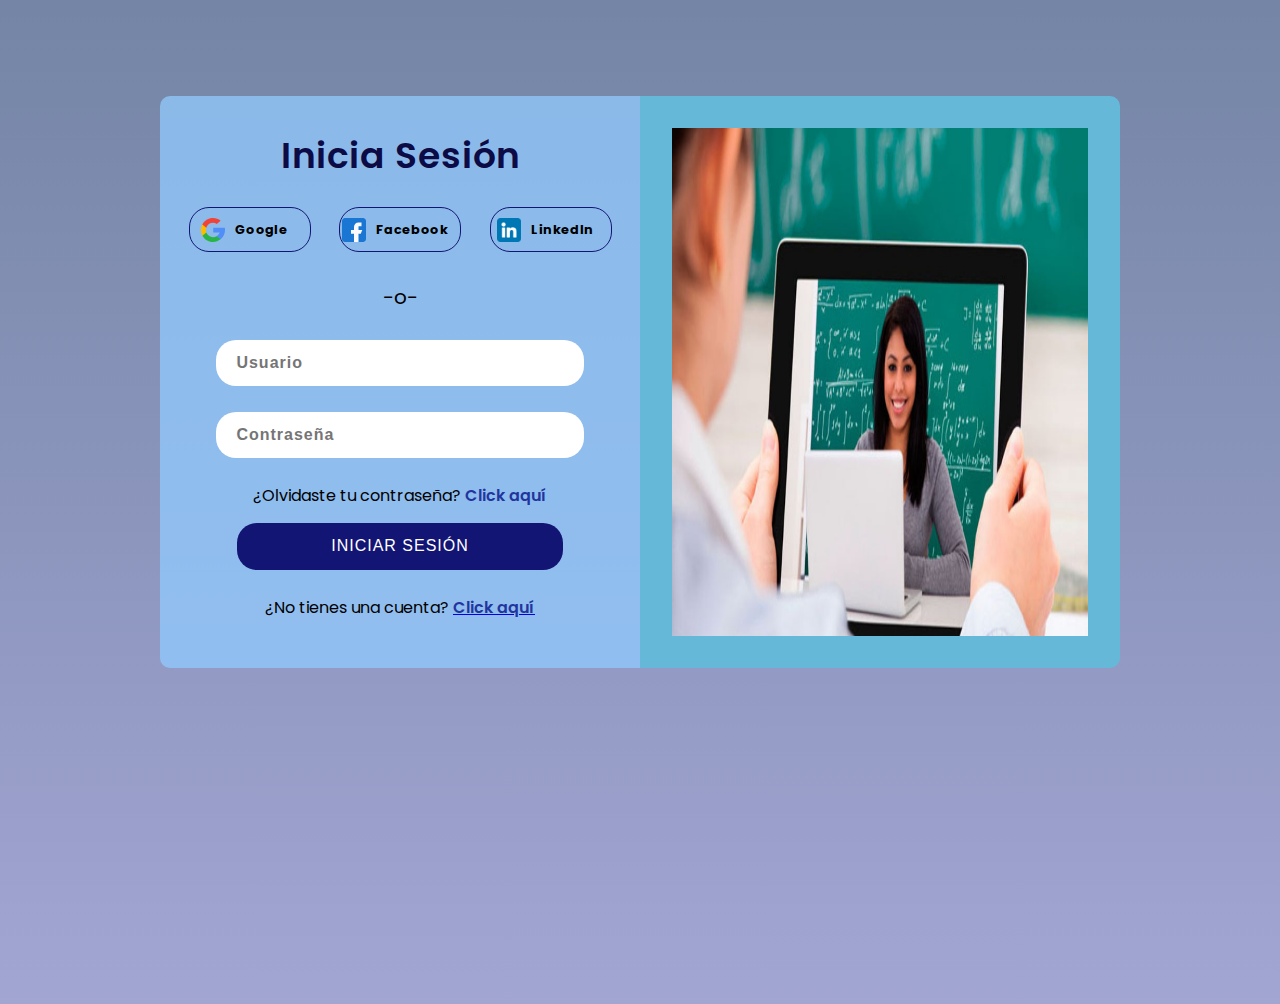
<file: index.html>
<!DOCTYPE html>
<html lang="en">
<head>
    <meta charset="UTF-8">
    <meta http-equiv="X-UA-Compatible" content="IE=edge">
    <meta name="viewport" content="width=device-width, initial-scale=1.0">
    
    <link rel="stylesheet" href="./css/style.css">
    
    <title>Proyecto Login</title>
</head>
<body>
      <article class="contenedor-login">
          <section class="contenedor-info-login">
            <h1 class="titulo">Inicia Sesión</h1>
            <section class="iniciar-rsocial">
                <figure class="iniciar-rsocial-elem">
                    <img src="images/google.svg" alt="google-image">
                    <span>Google</span>
                </figure>
                <figure class="iniciar-rsocial-elem">
                    <img src="images/facebook.svg" alt="facebook-image">
                    <span>Facebook</span>
                </figure>
                <figure class="iniciar-rsocial-elem">
                    <img src="./images/logolink.png" alt="linkedin-image">
                    <span>LinkedIn</span>
                </figure>
            </section>
            <p>-o-</p>
            <form class="contenedor-inputs">
                <input class="input" type="text" placeholder="Usuario">
                <input class="input" type="password" placeholder="Contraseña">
                <p>¿Olvidaste tu contraseña? <span class="span">Click aquí</span></p>
                <button class="btn">Iniciar Sesión</button>
                <p>¿No tienes una cuenta? <a href="./registro.html"><span class="span">Click aquí</span></p> </a>
            </form>
          </section>
            <img class="contenedor-img" src="./images/Educación-virtual.jpg" alt="">
      </article>

</body>
</html>
</file>
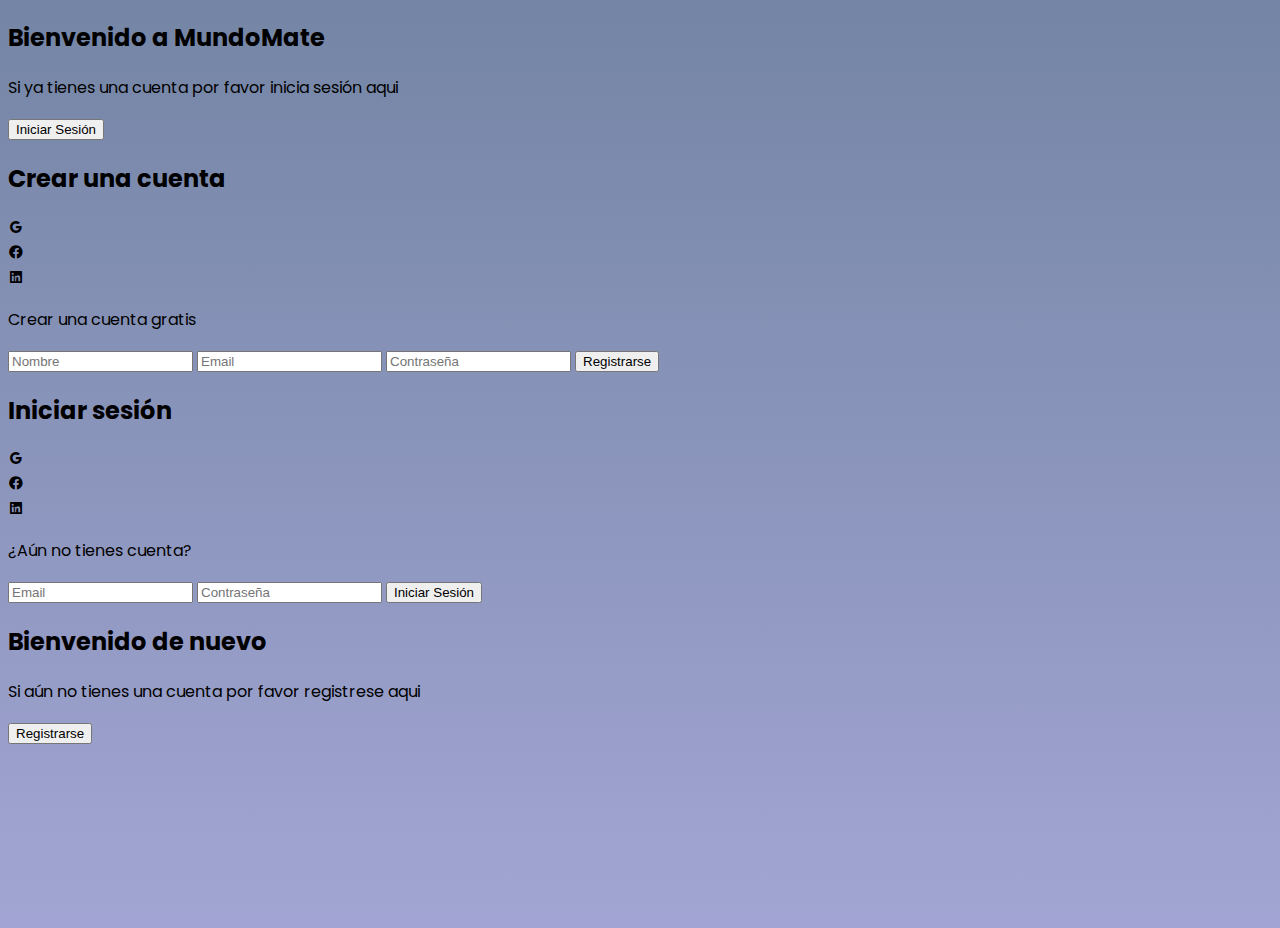
<file: login.html>
<!DOCTYPE html>
<html lang="en">

<head>
    <meta charset="UTF-8">
    <meta http-equiv="X-UA-Compatible" content="IE=edge">
    <meta name="viewport" content="width=device-width, initial-scale=1.0">
    <link rel="stylesheet" href="./css/style.css">
    <link rel="preconnect" href="https://fonts.googleapis.com">
    <link rel="preconnect" href="https://fonts.gstatic.com" crossorigin>
    <link href="https://fonts.googleapis.com/css2?family=Roboto:wght@400;700&display=swap" rel="stylesheet">
    <link href='https://unpkg.com/boxicons@2.1.1/css/boxicons.min.css' rel='stylesheet'>

    <title>Inicio de Sesion</title>
</head>

<body>
    <div class="contenedor-form crearcuenta">
        <div class="Bienvenido">
            <div class="mensaje">
                <h2>Bienvenido a MundoMate</h2>
                <p>Si ya tienes una cuenta por favor inicia sesión aqui</p>
                <button class="sing-up-btn">Iniciar Sesión</button>
            </div>
        </div>
        <form class="formulario">
            <h2 class="create-account">Crear una cuenta</h2>
            <div class="iconos">
                <div class="border-icon">
                    <i class='bx bxl-google'></i>
                </div>
                <div class="border-icon">
                    <i class='bx bxl-facebook-circle'></i>
                </div>
                <div class="border-icon">
                    <i class='bx bxl-linkedin-square'></i>
                </div>
            </div>
            <p class="cuenta-gratis">Crear una cuenta gratis</p>
            <input type="text" placeholder="Nombre">
            <input type="email" placeholder="Email">
            <input type="password" placeholder="Contraseña">
            <input type="button" value="Registrarse">
        </form>

    </div>
    <div class="contenedor-form login">
        <form class="formulario">
            <h2 class="create-account">Iniciar sesión</h2>
            <div class="iconos">
                <div class="border-icon">
                    <i class='bx bxl-google'></i>
                </div>
                <div class="border-icon">
                    <i class='bx bxl-facebook-circle'></i>
                </div>
                <div class="border-icon">
                    <i class='bx bxl-linkedin-square'></i>
                </div>
            </div>
            <p class="cuentagratis">¿Aún no tienes cuenta?</p>
            <input type="email" placeholder="Email">
            <input type="password" placeholder="Contraseña">
            <input type="button" value="Iniciar Sesión">
        </form>
        <div class="Bienvenido">
            <div class="mensaje">
                <h2>Bienvenido de nuevo</h2>
                <p>Si aún no tienes una cuenta por favor registrese aqui</p>
                <button class="sing-in-btn">Registrarse</button>
            </div>
        </div>


    </div>
    <script src="./script.js"></script>
</body>

</html>
</file>
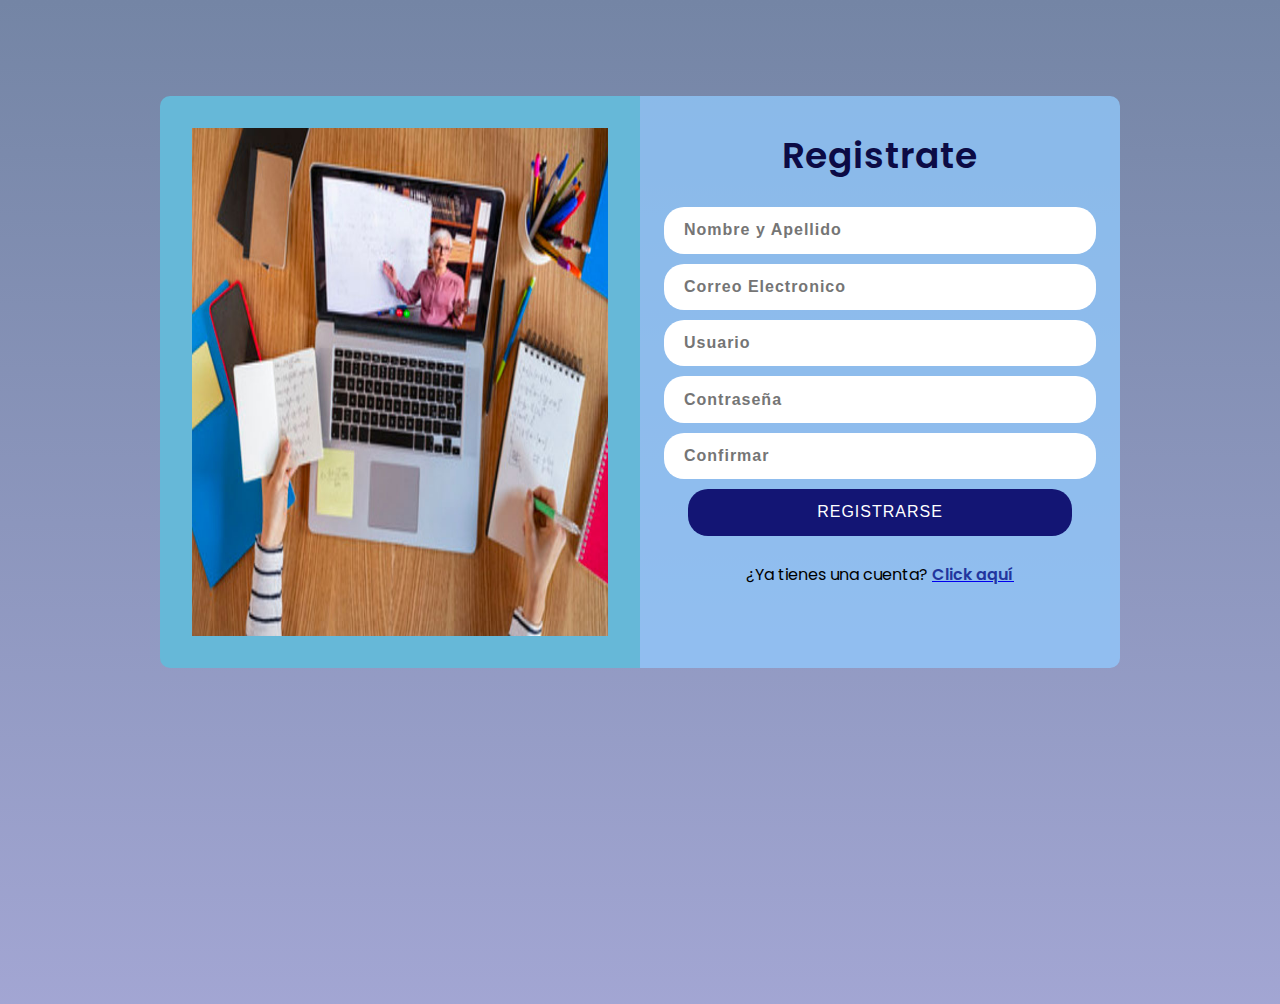
<file: registro.html>
<!DOCTYPE html>
<html lang="en">
<head>
    <meta charset="UTF-8">
    <meta http-equiv="X-UA-Compatible" content="IE=edge">
    <meta name="viewport" content="width=device-width, initial-scale=1.0">
    <link rel="stylesheet" href="./css/style.css">
    <title>Registro</title>
</head>
<body>
    <article class="contenedor-login">
      <img class="contenedor-img" src="./images/Clases-virtuales.jpg" alt="">
        <section class="contenedor-info-registro">
          <h1 class="titulo">Registrate</h1>
          <form class="contenedor-inputsr">
            <input class="input" type="text" placeholder="Nombre y Apellido"> 
            <input class="input" type="email" placeholder="Correo Electronico">
            <input class="input" type="text" placeholder="Usuario">
            <input class="input" type="password" placeholder="Contraseña">
            <input class="input" type="password" placeholder="Confirmar">
            <button class="btn">Registrarse</button>
            <p>¿Ya tienes una cuenta? <a href="./index.html"><span class="span">Click aquí</span></p> </a>
          </form>
        </section>
          
    </article>
</body>
</html>
</file>
<file: css/style.css>
@import url('https://fonts.googleapis.com/css2?family=Poppins:wght@400;600;700&display=swap');

:root {
    --login-bg: #91caffbe;
    --title-bg: #0c0b45;
    --button-bg: #131574;
    --light-pink: #22359e;
    --image-bg:  #66b8d8 ;
}

body {
    height: 100vh;
    font-family: 'Poppins', sans-serif;
    background-image: linear-gradient(to top, #242c976c 0%, #7485a5 100%);
}

.contenedor-login {
    height: 35.75em;
    width: 60em;
    margin: 6em auto;
    border-radius: 10px;
    display: flex;
    justify-content: space-between;
    overflow: hidden;
}

.contenedor-info-login {
    width: 50%;
    display: flex;
    flex-direction: column;
    align-items: center;
    text-align: center;
    padding-top: 0.5rem;
    background-color: var(--login-bg);
}

.contenedor-info-registro {
    width: 50%;
    display: flex;
    flex-direction: column;
    align-items: center;
    text-align: center;
    padding-top: 0.5rem;
    background-color: var(--login-bg);
   
}

.contenedor-img {
    padding: 2rem;
    width: 50%;
    background-color: var(--image-bg);
    box-sizing: border-box;
}

.titulo {
    text-transform: capitalize;
    font-size: 2.25rem;
    font-weight: 600;
    letter-spacing: 1px;
    color: var(--title-bg);
}

.iniciar-rsocial {
    width: 100%;
    display: flex;
    justify-content: space-evenly;
    cursor: pointer;
}

figure {
    margin: 0%;
}


.iniciar-rsocial-elem {
    width: 7.5rem;
    height: 2.7rem;
    font-size: 0.8rem;
    font-weight: 700;
    letter-spacing: 0.4px;
    border-radius: 20px;
    border: 1px solid var(--button-bg);
    display: flex;
    justify-content: center;
    align-items: center;
}

.iniciar-rsocial-elem img {
    width: 1.5rem;
    height: 1.5rem;
    position: relative;
    top: 0;
    left: -0.625rem;
}

.iniciar-rsocial-elem:hover {
    background-color: rgb(16, 47, 148);
}

.contenedor-info-login > p {
    font-size: 1.25em;
    margin-top: 1.5em;
}

.contenedor-inputs {
    height: 55%;
    width: 85%;
    display: flex;
    flex-direction: column;
    justify-content: space-around;
    align-items: center;
   
}

.input, .btn {
    width: 90%;
    height: 2.9rem;
    font-size: 1em;
    
}

.input {
    padding-left: 20px;
    border: none;
    border-radius: 20px;
    font-weight: 600;
    letter-spacing: 1px;
    box-sizing: border-box;
    margin-bottom: 10px;
}



.input:hover {
    border: 2px solid rgb(142, 180, 250);
}

.btn:hover {
    background-color: rgb(14, 19, 61);
    
    
}

.btn {
    width: 80%;
    letter-spacing: 1px;
    text-transform: uppercase;
    color: white;
    border: none;
    border-radius: 20px;
    background-color: var(--button-bg);
    cursor: pointer;
    margin-bottom: 10px;
}

.contenedor-inputs p {
    margin: 0;
}

.span {
    color: var(--light-pink);
    font-weight: 600;
    cursor: pointer;
}

@media screen and (max-width: 1000px) {
    .contenedor-login {
        width: 70%;
        margin-top: 3rem;
    }
    .contenedor-info-login {
        width: 100%;
        border-radius: 5px;
    }
    
    .contenedor-img {
        display: none;
    }  
}

@media screen and (max-width: 650px) {
    .login-container {
        width: 90%;
    }
}

@media screen and (max-width: 500px) {
    .login-container {
        height: 90%;
    }

    .social-login {
        flex-direction: column;
        align-items: center;
        height: 30%;
    }

    .login-info-container > p {
        margin: 0;
    }
}
</file>
